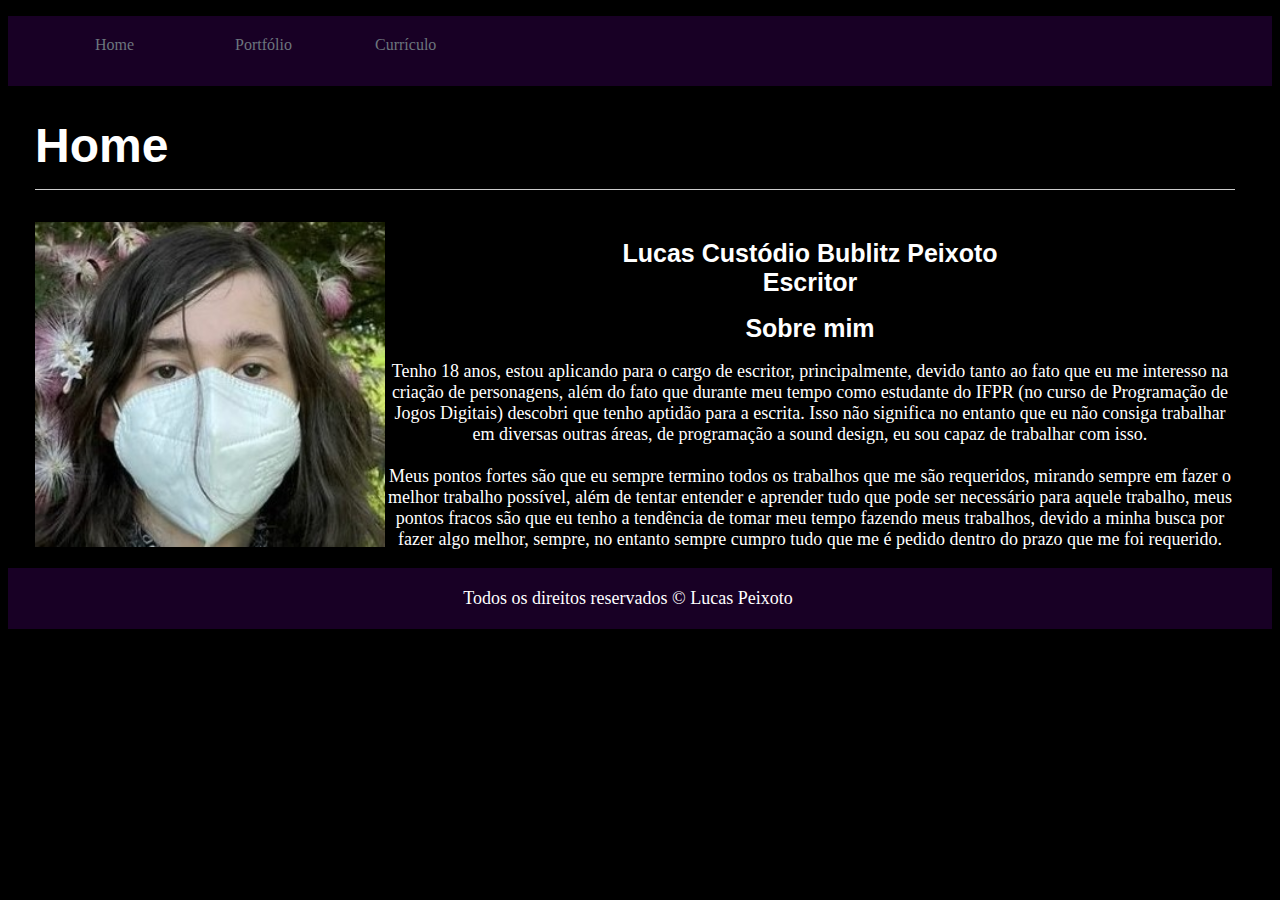
<file: portfolio/Index.html>
<!DOCTYPE html>
<html lang="Português" dir="ltr">
	<head>
		<title> Lucas Peixoto</title>
		<link rel="stylesheet" href="css/dio.css">
		<link rel="stylesheet" href="css/coiso.css">
		<meta charset="utf-8">
	</head>

	<body>
		<header>
			<div class="container">
					<nav class="menu">
						<ul>
							<li><a href=Index.html>Home</a></li>
							<li><a href=Portfolio.html>Portfólio</a></li>
							<li><a href=curriculo.html>Currículo</a></li>
							</ul>
					</nav>
			</div>
		</header>	
		<section class="home">
			<main class="container">
				<div class="title">
					<H1>Home</H1>
				</div>
					<div class="Geral">
					<div class="Indeximg">
					<img src="img/me mata.jpg">
					</div>
					<div class="Index">
					<h1>Lucas Custódio Bublitz Peixoto<br>Escritor</h1>
					<h1>Sobre mim</h1>
					 <p>Tenho 18 anos, estou aplicando para o cargo de escritor, principalmente, devido tanto ao fato que eu me interesso na criação de personagens, além do fato que durante meu tempo como estudante do IFPR (no curso de Programação de Jogos Digitais) descobri que tenho aptidão para a escrita. Isso não significa no entanto que eu não consiga trabalhar em diversas outras áreas, de programação a sound design, eu sou capaz de trabalhar com isso. <br><br> Meus pontos fortes são que eu sempre termino todos os trabalhos que me são requeridos, mirando sempre em fazer o melhor trabalho possível, além de tentar entender e aprender tudo que pode ser necessário para aquele trabalho, meus pontos fracos são que eu tenho a tendência de tomar meu tempo fazendo meus trabalhos, devido a minha busca por fazer algo melhor, sempre, no entanto sempre cumpro tudo que me é pedido dentro do prazo que me foi requerido<!--, tomando todas as medidas necessárias para tal -->.</p> 
					</div>
				</div>
	</main>
	</section>
	<footer>
		<div class="container">
			<p>Todos os direitos reservados © Lucas Peixoto</p>
		</div>
		
	</footer>
</body>
</html>
</file>
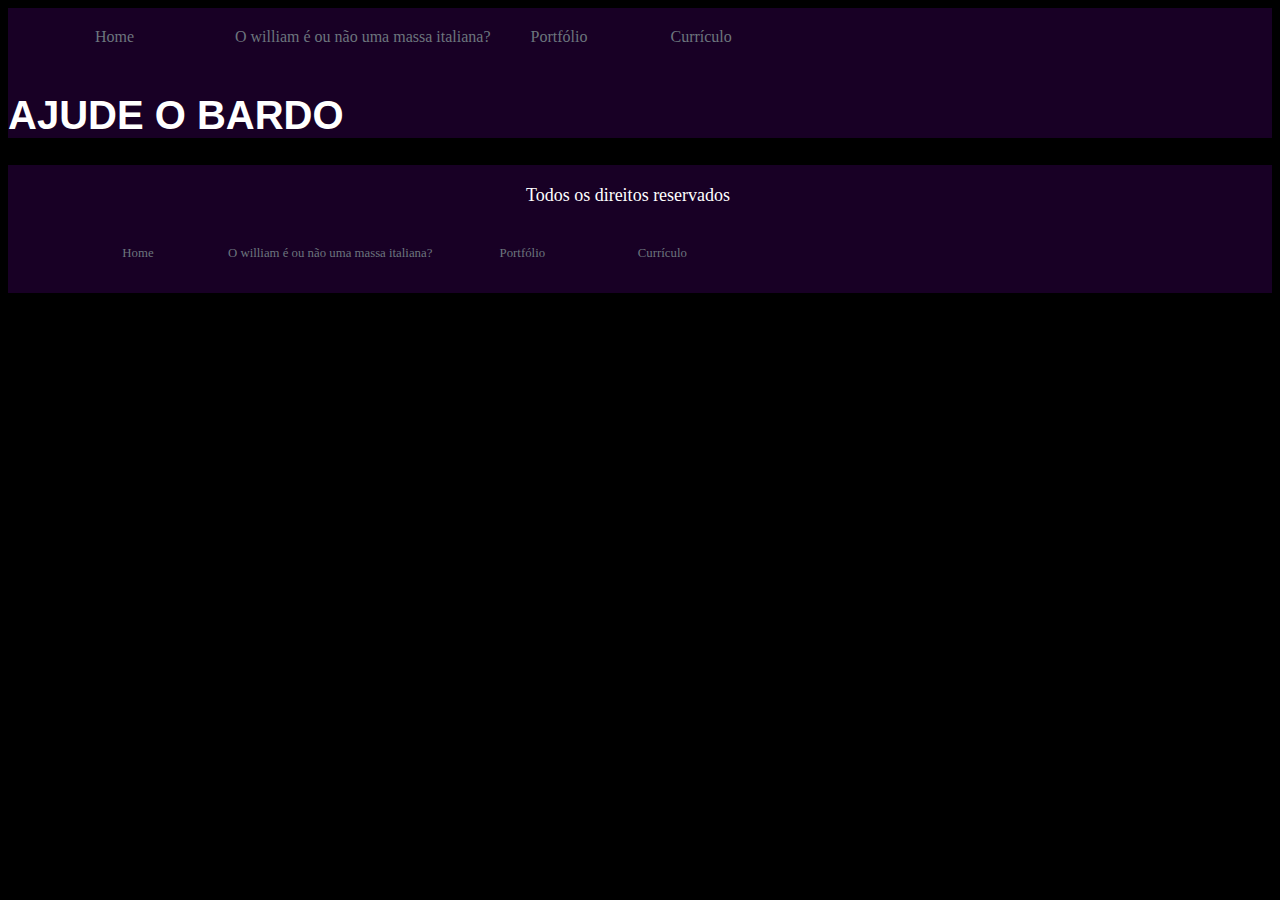
<file: portfolio/atividade.html>
<!DOCTYPE HTML5>
<html lang="Português" dir="ltr">
	<head>
        <meta charset="utf-8">
        <link rel="stylesheet" href="css/dio.css">
		<link rel="stylesheet" href="css/coiso.css">
        <header>
			<div class="container">
					<nav class="menu">
						<ul>
							<li><a href=Index.html>Home</a></li>
							<li><a href=william.html>O william é ou não uma massa italiana?</a></li>
							<li><a href=Portfolio.html>Portfólio</a></li>
							<li><a href=curriculo.html>Currículo</a></li>
							</ul>
					</nav>
			</div>
			<h1>AJUDE O BARDO</h1>
		</header>	
    </head>
    <body>
        <section>

        </section>
        <footer>
			<div class="container">
				<p>Todos os direitos reservados</p>
				<nav class="menu">
				<ul>
					<li><a href=index.html>Home</a></li>
					<li><a href=william.html>O william é ou não uma massa italiana?</a></li>
					<li><a href=portfolio.html>Portfólio</a></li>
					<li><a href=curriculo.html>Currículo</a></li>
				</ul>
				</nav>
			</div>
			
		</footer>
    </body>
</file>
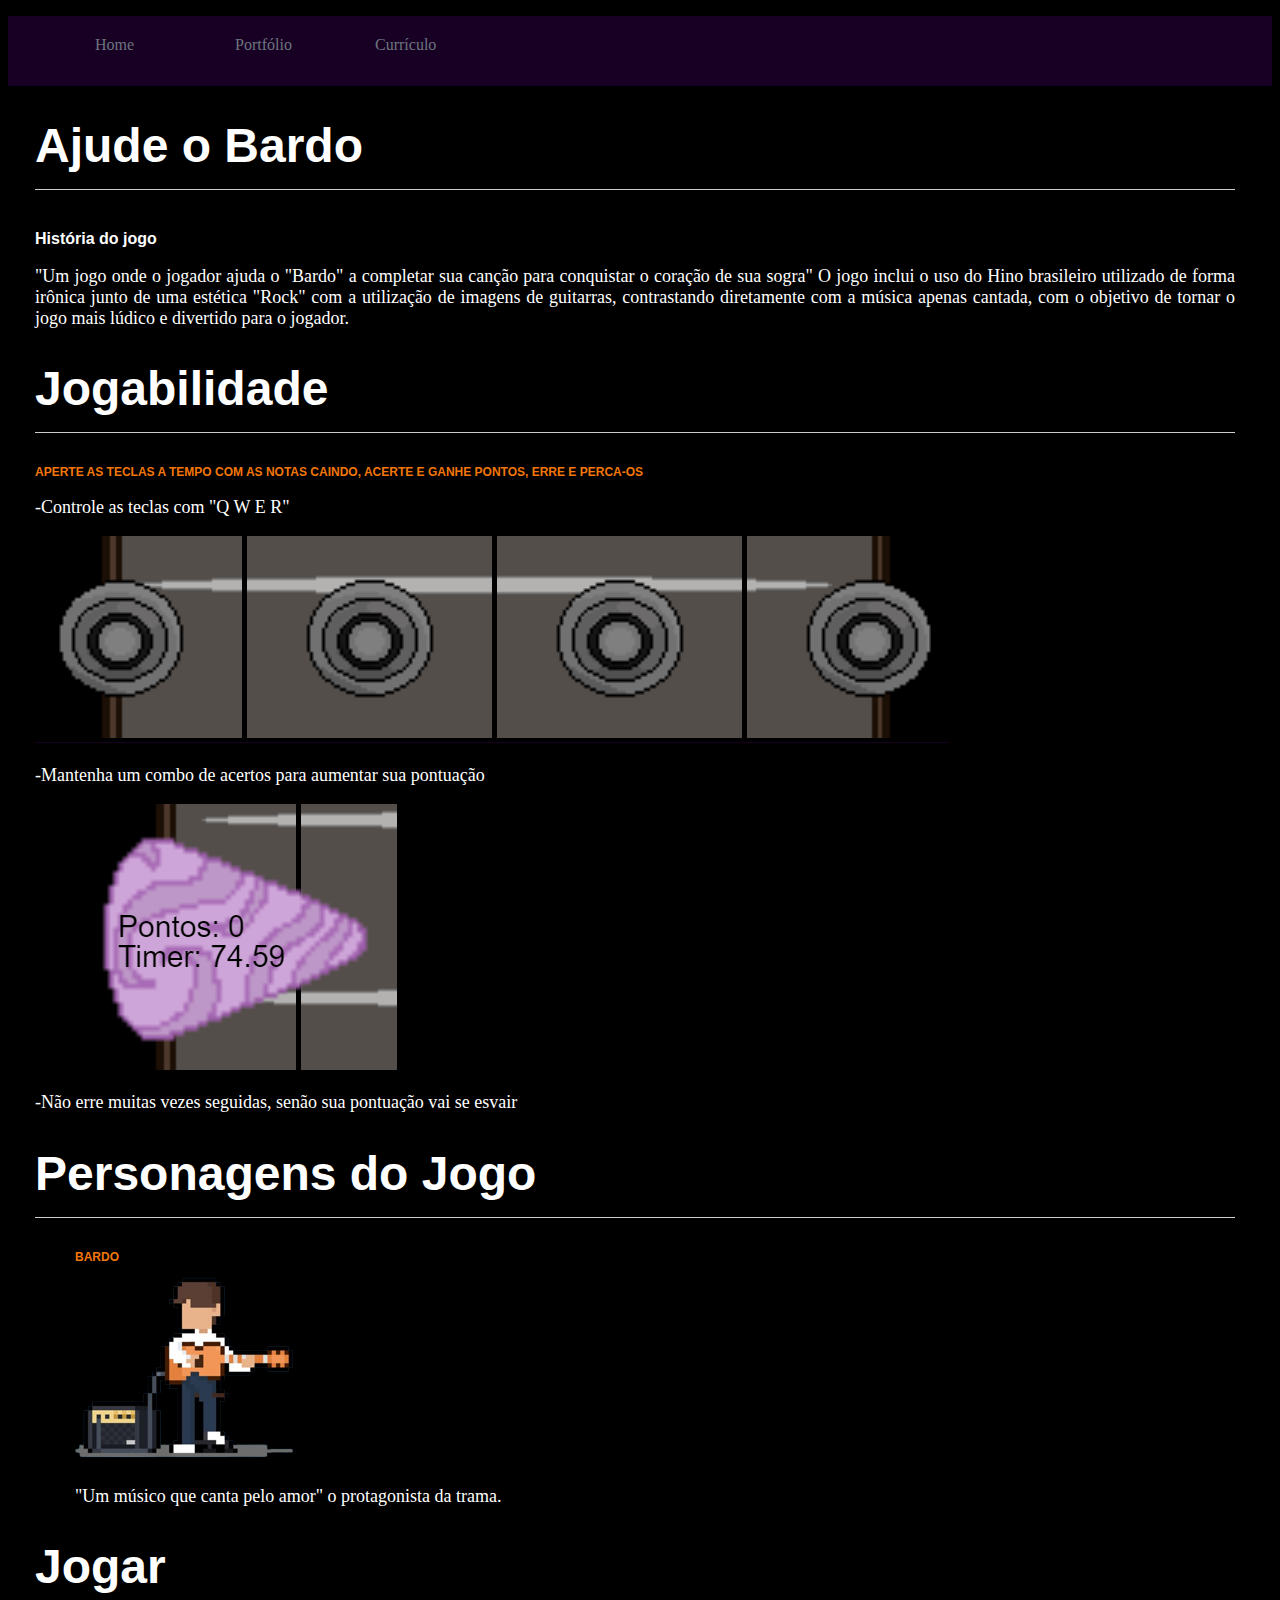
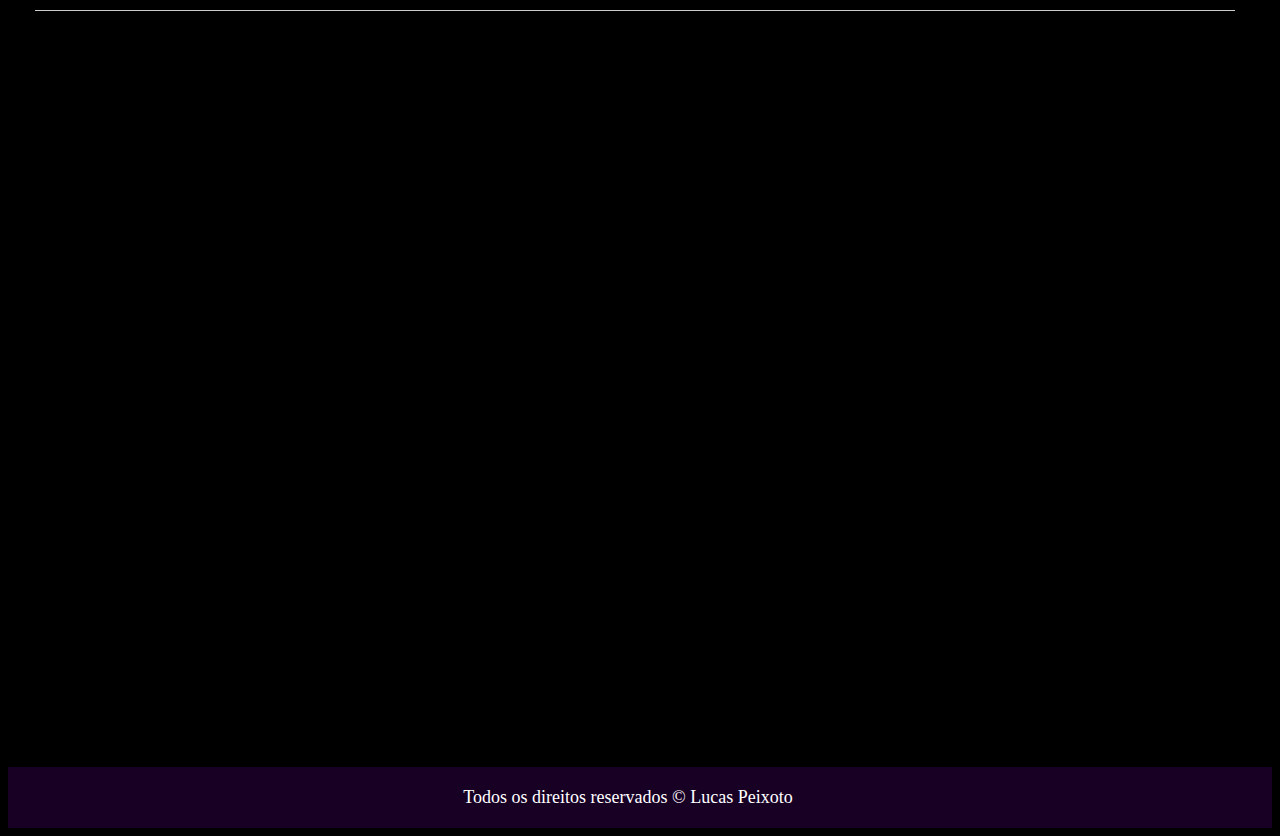
<file: portfolio/Bardo-Explica.html>
<!DOCTYPE html>
<html lang="Português" dir="ltr">
	<head>
		<title> Meus Jogos </title>
		<link rel="stylesheet" href="css/dio.css">
		<link rel="stylesheet" href="css/coiso.css">
		<meta charset="utf-8">
	</head>

	<body>
		<header>
			<div class="container">
					<nav class="menu">
						<ul>
							<li><a href=Index.html>Home</a></li>
							<li><a href=Portfolio.html>Portfólio</a></li>
							<li><a href=curriculo.html>Currículo</a></li>
							</ul>
					</nav>
			</div>
		</header>	
		<section class="home">
			<main class="container">
				<div class="title">
				<h1>Ajude o Bardo</h1>
		
		<h2>História do jogo</h2>
		<p> "Um jogo onde o jogador ajuda o "Bardo" a completar sua canção para conquistar o coração de sua sogra" O jogo inclui o uso do Hino brasileiro utilizado de forma irônica junto de uma estética "Rock" com a utilização de imagens de guitarras, contrastando diretamente com a música apenas cantada, com o objetivo de tornar o jogo mais lúdico e divertido para o jogador.</p>
		<h1>Jogabilidade</h1>
		<h3>Aperte as teclas a tempo com as notas caindo, acerte e ganhe pontos, erre e perca-os</h3>

			<p> -Controle as teclas com "Q W E R"</p>
			<img src="img/Boto.png">
			<p> -Mantenha um combo de acertos para aumentar sua pontuação</p>
			<img src="img/HUD.png">
			<p> -Não erre muitas vezes seguidas, senão sua pontuação vai se esvair</p>
		</ul>
		<h1>Personagens do Jogo</h1>
		<ul>
			<h3>Bardo</h3>
			<img src="img/Bardo.png">
			<p> "Um músico que canta pelo amor" o protagonista da trama.</p>
		</ul>

		
		<h1>Jogar</h1>
		<canvas id="canvas" width="1000" height="720"></canvas>
		<script src="script/extra.js" charset="utf-8"></script>
		<script src="script/nomezasso.js" charset="utf-8"></script>
		</div>
	</main>
	</section>
		<footer>
			<div class="container">
				<p>Todos os direitos reservados © Lucas Peixoto</p>
			</div>
		</footer>
	</body>
</html>
</file>
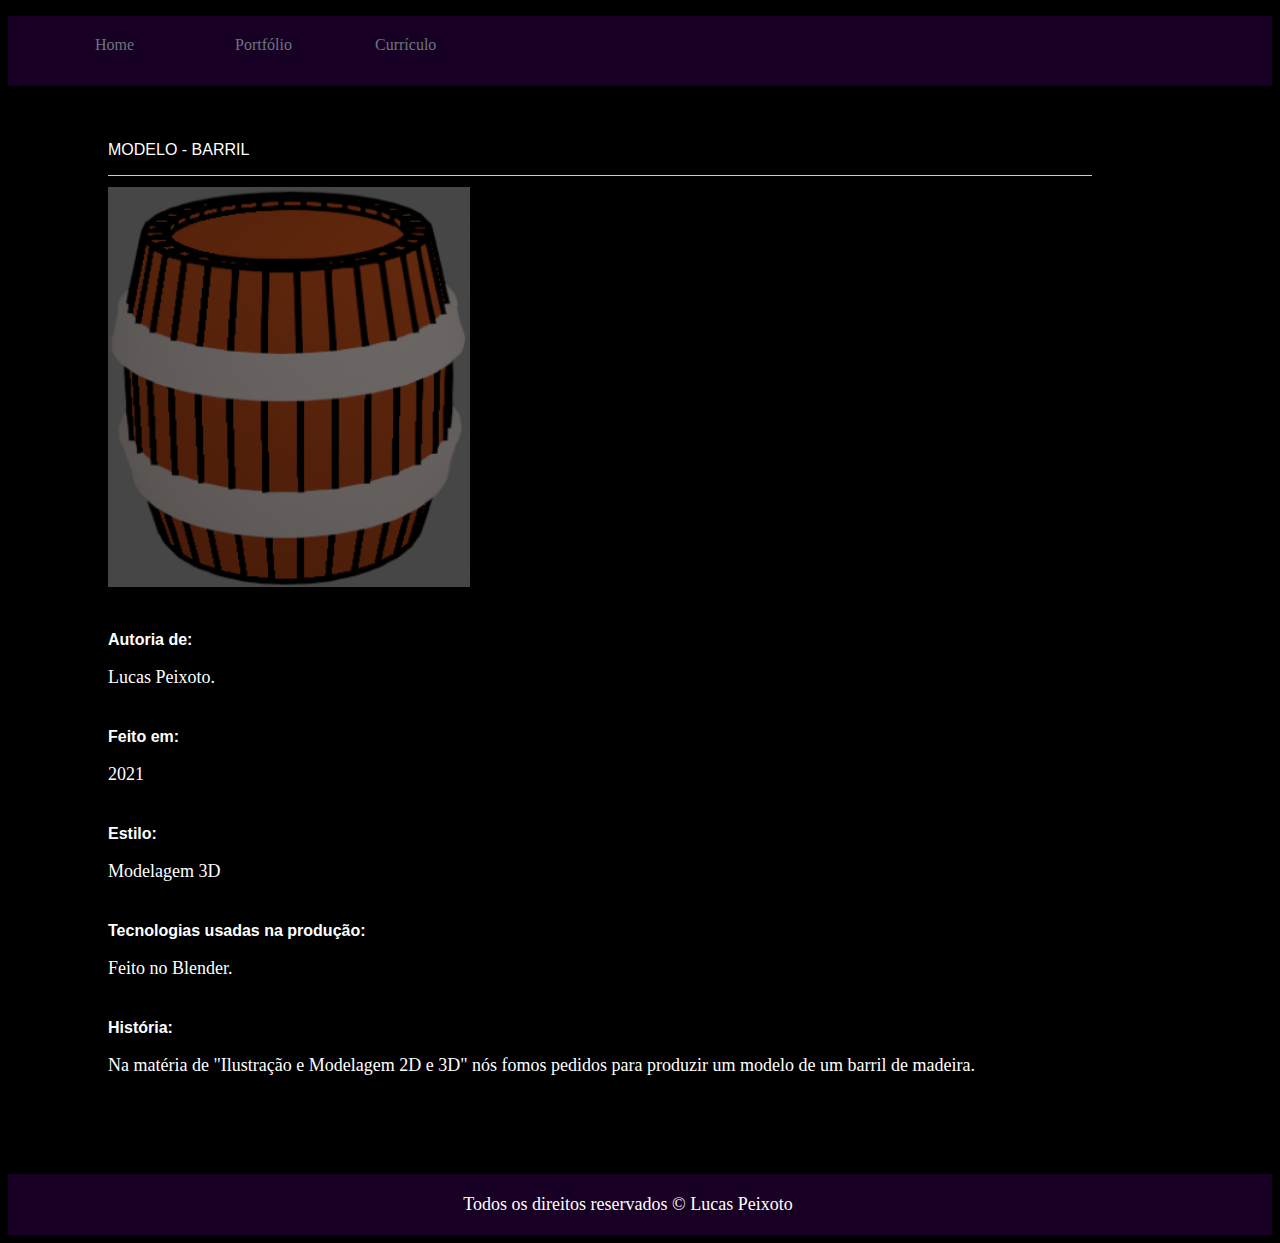
<file: portfolio/Barroco-Explica.html>
<!DOCTYPE html>
<html lang="Português" dir="ltr">
	<head>
		<title> Meus Jogos </title>
		<link rel="stylesheet" href="css/dio.css">
		<link rel="stylesheet" href="css/coiso.css">
		<meta charset="utf-8">
	</head>

	<body>
		<header>
			<div class="container">
					<nav class="menu">
						<ul>
							<li><a href=Index.html>Home</a></li>
							<li><a href=Portfolio.html>Portfólio</a></li>
							<li><a href=curriculo.html>Currículo</a></li>
							</ul>
					</nav>
			</div>
		</header>	
		<section class="main">
			<main class="Explica">
				<div class="title">
				<h1>Modelo - Barril</h1>
                </div>
                <img src="img/Barroco.png">
                
                <h2>Autoria de:</h2> 
                <p> Lucas Peixoto.</p>
                <h2>Feito em: </h2>
                <p>2021</p>
                <h2>Estilo: </h2>
                <p>Modelagem 3D</p>
                <h2>Tecnologias usadas na produção: </h2>
                <p>Feito no Blender.</p>
                <h2>História: </h2>
                <p>Na matéria de "Ilustração e Modelagem 2D e 3D" nós fomos pedidos para produzir um modelo de um barril de madeira.</p>

            </main>
        </section>
        <footer>
			<div class="container">
				<p>Todos os direitos reservados © Lucas Peixoto</p>
			</div>
			
		</footer>
	</body>
</html>
</file>
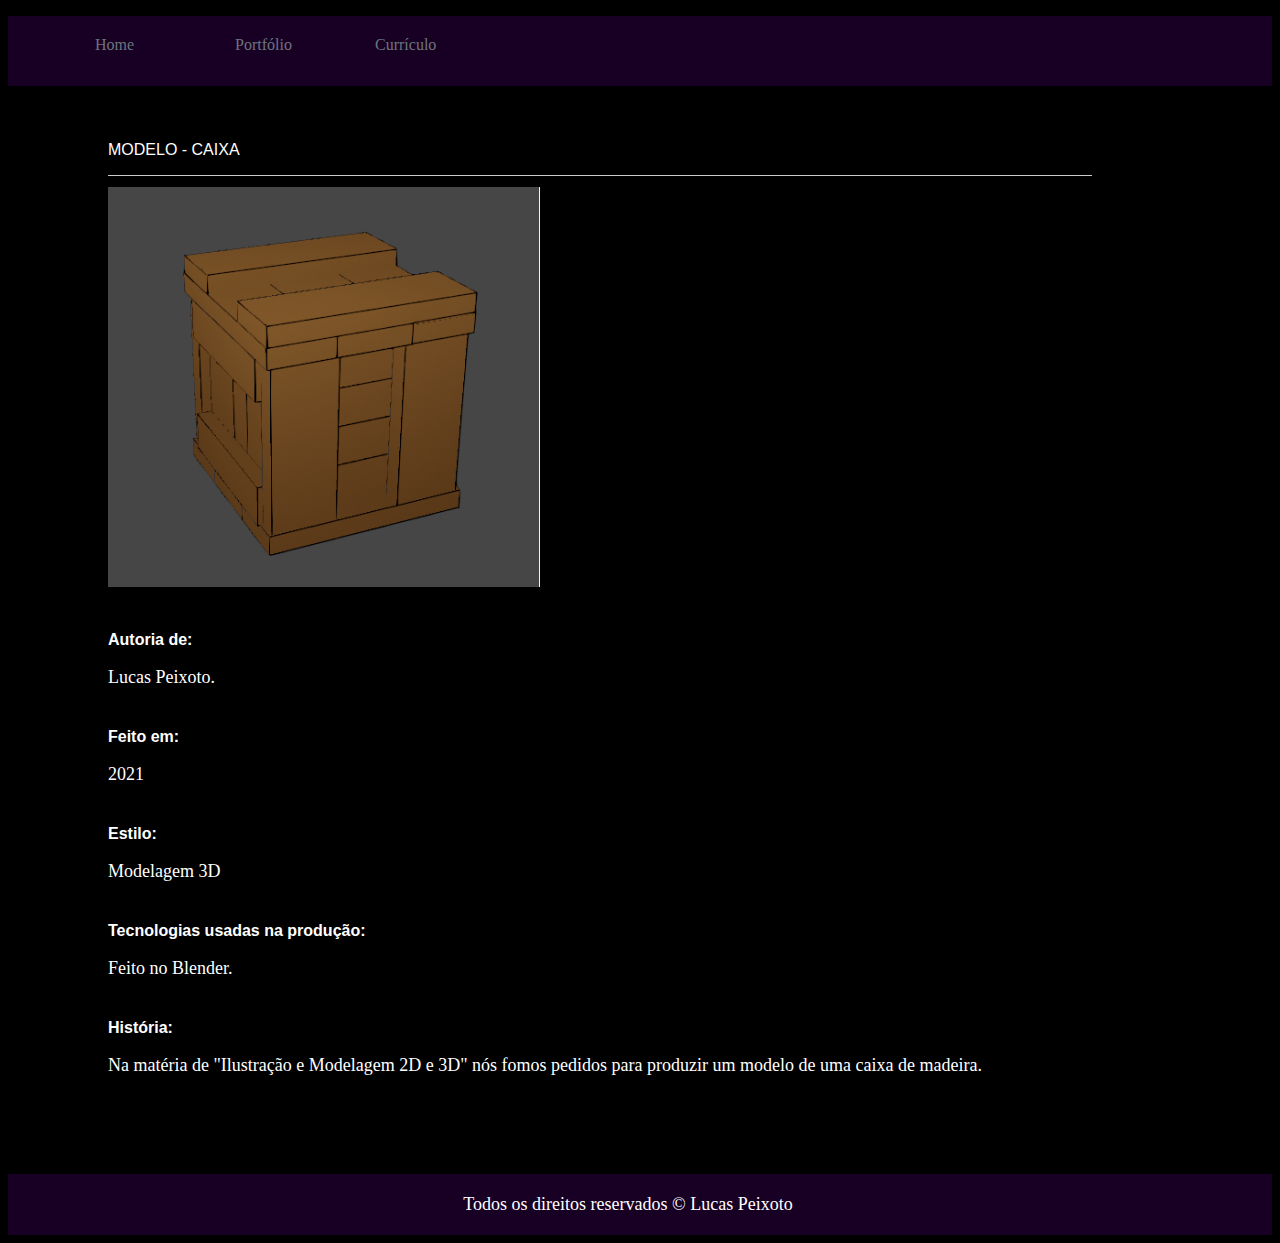
<file: portfolio/Caixote-Explica.html>
<!DOCTYPE html>
<html lang="Português" dir="ltr">
	<head>
		<title> Meus Jogos </title>
		<link rel="stylesheet" href="css/dio.css">
		<link rel="stylesheet" href="css/coiso.css">
		<meta charset="utf-8">
	</head>

	<body>
		<header>
			<div class="container">
					<nav class="menu">
						<ul>
							<li><a href=Index.html>Home</a></li>
							<li><a href=Portfolio.html>Portfólio</a></li>
							<li><a href=curriculo.html>Currículo</a></li>
							</ul>
					</nav>
			</div>
		</header>	
		<section class="main">
			<main class="Explica">
				<div class="title">
				<h1>Modelo - Caixa</h1>
                </div>
                <img src="img/Caixote.png">
                
                <h2>Autoria de:</h2> 
                <p> Lucas Peixoto.</p>
                <h2>Feito em: </h2>
                <p>2021</p>
                <h2>Estilo: </h2>
                <p>Modelagem 3D</p>
                <h2>Tecnologias usadas na produção: </h2>
                <p>Feito no Blender.</p>
                <h2>História: </h2>
                <p>Na matéria de "Ilustração e Modelagem 2D e 3D" nós fomos pedidos para produzir um modelo de uma caixa de madeira.</p>

            </main>
        </section>
        <footer>
			<div class="container">
				<p>Todos os direitos reservados © Lucas Peixoto</p>
			</div>
			
		</footer>
	</body>
</html>
</file>
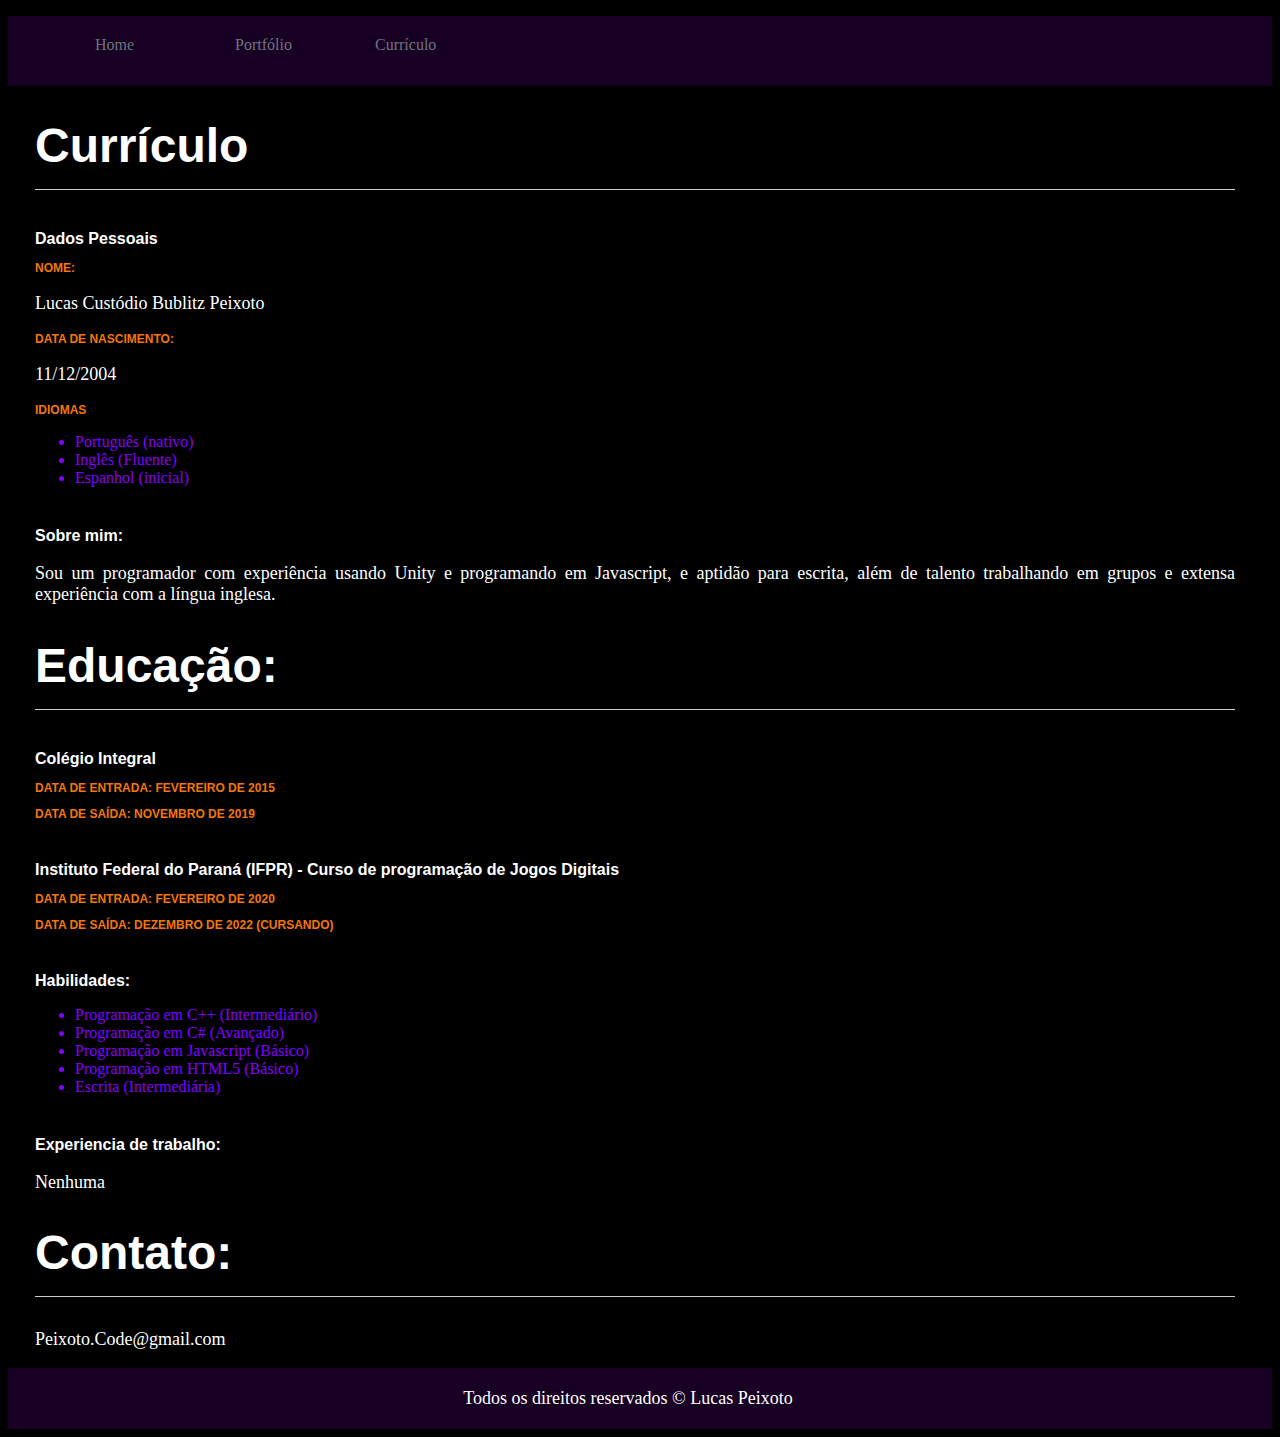
<file: portfolio/curriculo.html>
<!DOCTYPE html>
<html lang="Português" dir="ltr">
	<head>
		<title> Lucas Peixoto - pagina razoavel </title>
		<link rel="stylesheet" href="css/dio.css">
		<link rel="stylesheet" href="css/coiso.css">
		<meta charset="utf-8">
	</head>

	<body>
		<header>
			<div class="container">
					<nav class="menu">
						<ul>
							<li><a href=Index.html>Home</a></li>
							<li><a href=Portfolio.html>Portfólio</a></li>
							<li><a href=curriculo.html>Currículo</a></li>
							</ul>
					</nav>
			</div>
		</header>	
		<section class="home">
			<main class="container">
				<div class="title">
				<h1>Currículo</h1>
			
		<h2>Dados Pessoais</h2>
		<h3>Nome:</h3>
		<p>Lucas Custódio Bublitz Peixoto</p>
		
		<h3>Data de Nascimento:</h3>
		<p>11/12/2004</p>
		
		<h3>Idiomas</h3>
		<ul>
		<li> Português (nativo)</li>
		<li> Inglês (Fluente)</li>
		<li> Espanhol (inicial)</li>
		</ul>

		<h2>Sobre mim:</h2>
		<p> Sou um programador com experiência usando Unity e programando em Javascript, e aptidão para escrita, além de talento trabalhando em grupos e extensa experiência com a língua inglesa.</p>
		
		<h1>Educação:</h1>

		<h2>Colégio Integral</h2>
		<h3>Data de Entrada: Fevereiro de 2015</h3>
		<h3>Data de Saída: Novembro de 2019</h3>
		<h2>Instituto Federal do Paraná (IFPR) - Curso de programação de Jogos Digitais</h2>
		<h3>Data de Entrada: Fevereiro de 2020</h3>
		<h3>Data de Saída: Dezembro de 2022 (Cursando)</h3>

		<h2>Habilidades:</h2>
		<ul>
			<li>Programação em C++ (Intermediário)</li>
			<li>Programação em C# (Avançado)</li>
			<li>Programação em Javascript (Básico)</li>
			<li>Programação em HTML5 (Básico)</li>
			<li>Escrita (Intermediária)</li>
		</ul>
		<h2>Experiencia de trabalho:</h2>
		<p>Nenhuma</p>
		
		<h1>Contato:</h1>
		<p>Peixoto.Code@gmail.com</p>
		</div>
	</main>
	</section>
	<footer>
		<div class="container">
			<p>Todos os direitos reservados © Lucas Peixoto</p>
		</div>
		
	</footer>
</body>
</html>
</file>
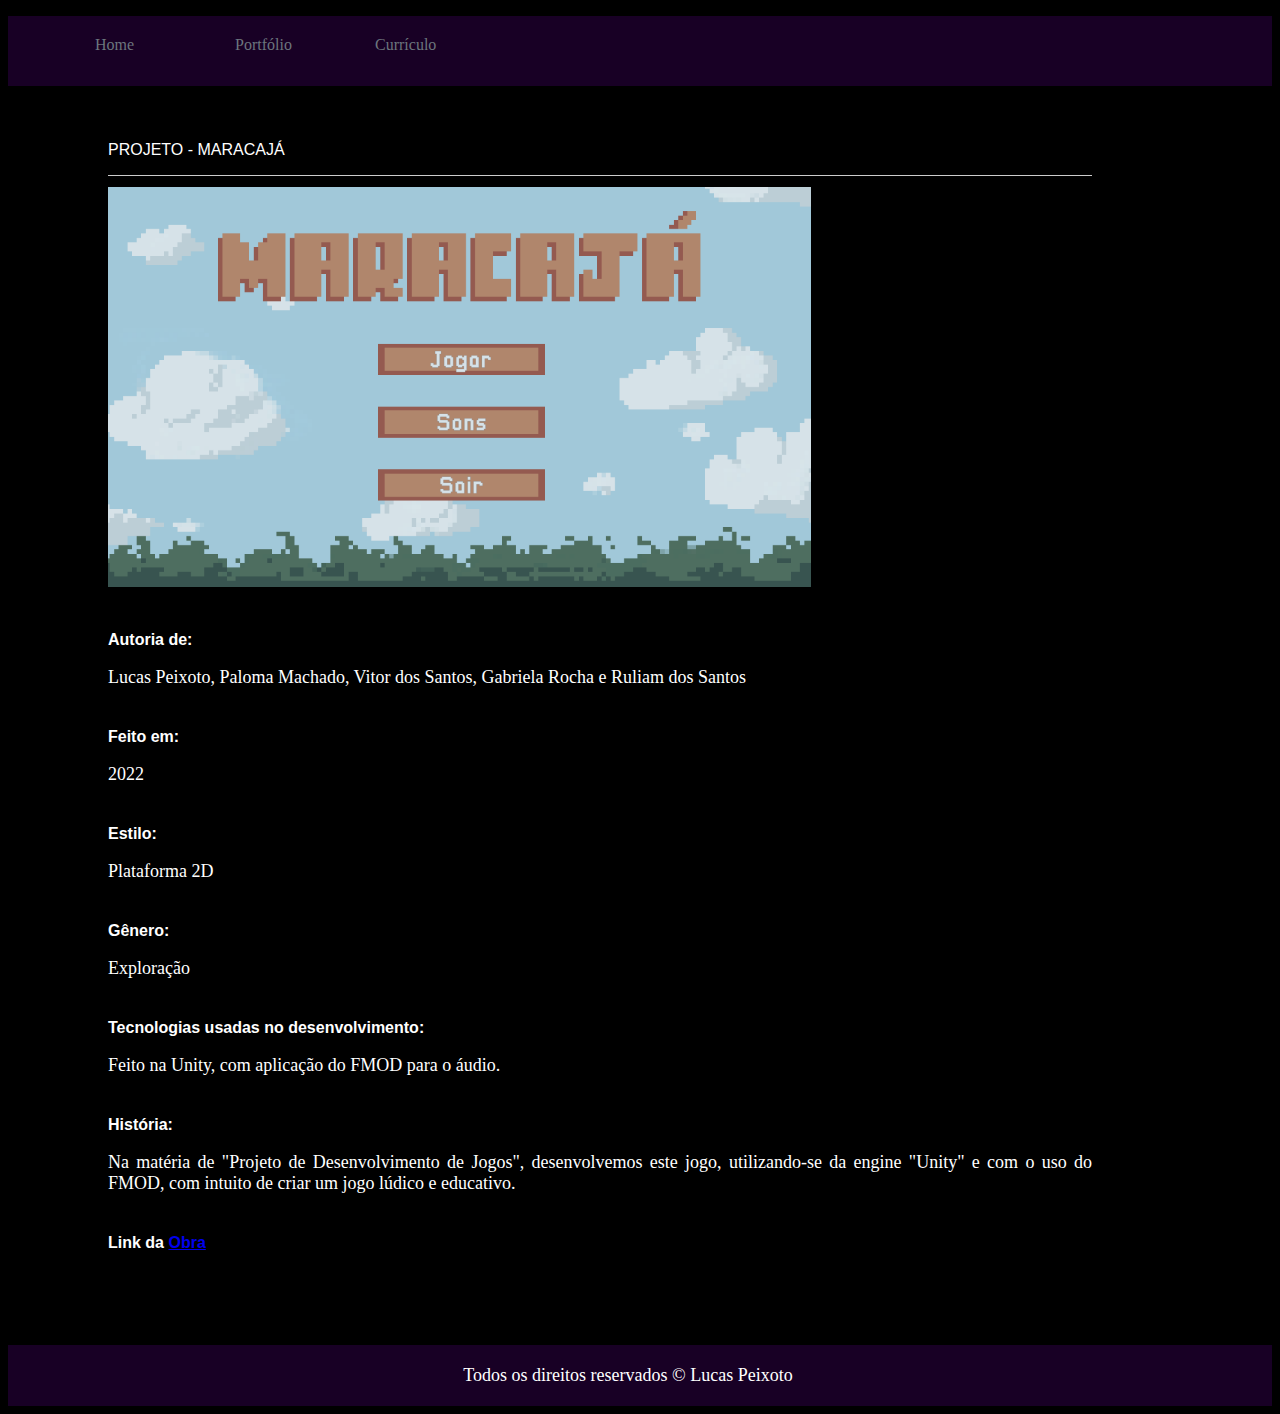
<file: portfolio/Maracaja-Explica.html>
<!DOCTYPE html>
<html lang="Português" dir="ltr">
	<head>
		<title> Meus Jogos </title>
		<link rel="stylesheet" href="css/dio.css">
		<link rel="stylesheet" href="css/coiso.css">
		<meta charset="utf-8">
	</head>

	<body>
		<header>
			<div class="container">
					<nav class="menu">
						<ul>
							<li><a href=Index.html>Home</a></li>
							<li><a href=Portfolio.html>Portfólio</a></li>
							<li><a href=curriculo.html>Currículo</a></li>
							</ul>
					</nav>
			</div>
		</header>	
		<section class="main">
			<main class="Explica">
				<div class="title">
				<h1>Projeto - Maracajá</h1>
                </div>
                <img src="img/Maracaja.png">
                
                <h2>Autoria de:</h2> 
                <p> Lucas Peixoto, Paloma Machado, Vitor dos Santos, Gabriela Rocha e Ruliam dos Santos</p>
                <h2>Feito em: </h2>
                <p>2022</p>
                <h2>Estilo: </h2>
                <p>Plataforma 2D</p>
                <h2>Gênero: </h2>
                <p>Exploração</p>
                <h2>Tecnologias usadas no desenvolvimento: </h2>
                <p>Feito na Unity, com aplicação do FMOD para o áudio.</p>
                <h2>História: </h2>
                <p>Na matéria de "Projeto de Desenvolvimento de Jogos", desenvolvemos este jogo, utilizando-se da engine "Unity" e com o uso do FMOD, com intuito de criar um jogo lúdico e educativo.</p>
                <h2>Link da <a href="https://github.com/OdisBy/Maracaja"> Obra</a></h2>
            </main>
        </section>
        <footer>
			<div class="container">
				<p>Todos os direitos reservados © Lucas Peixoto</p>
			</div>
			
		</footer>
	</body>
</html>
</file>
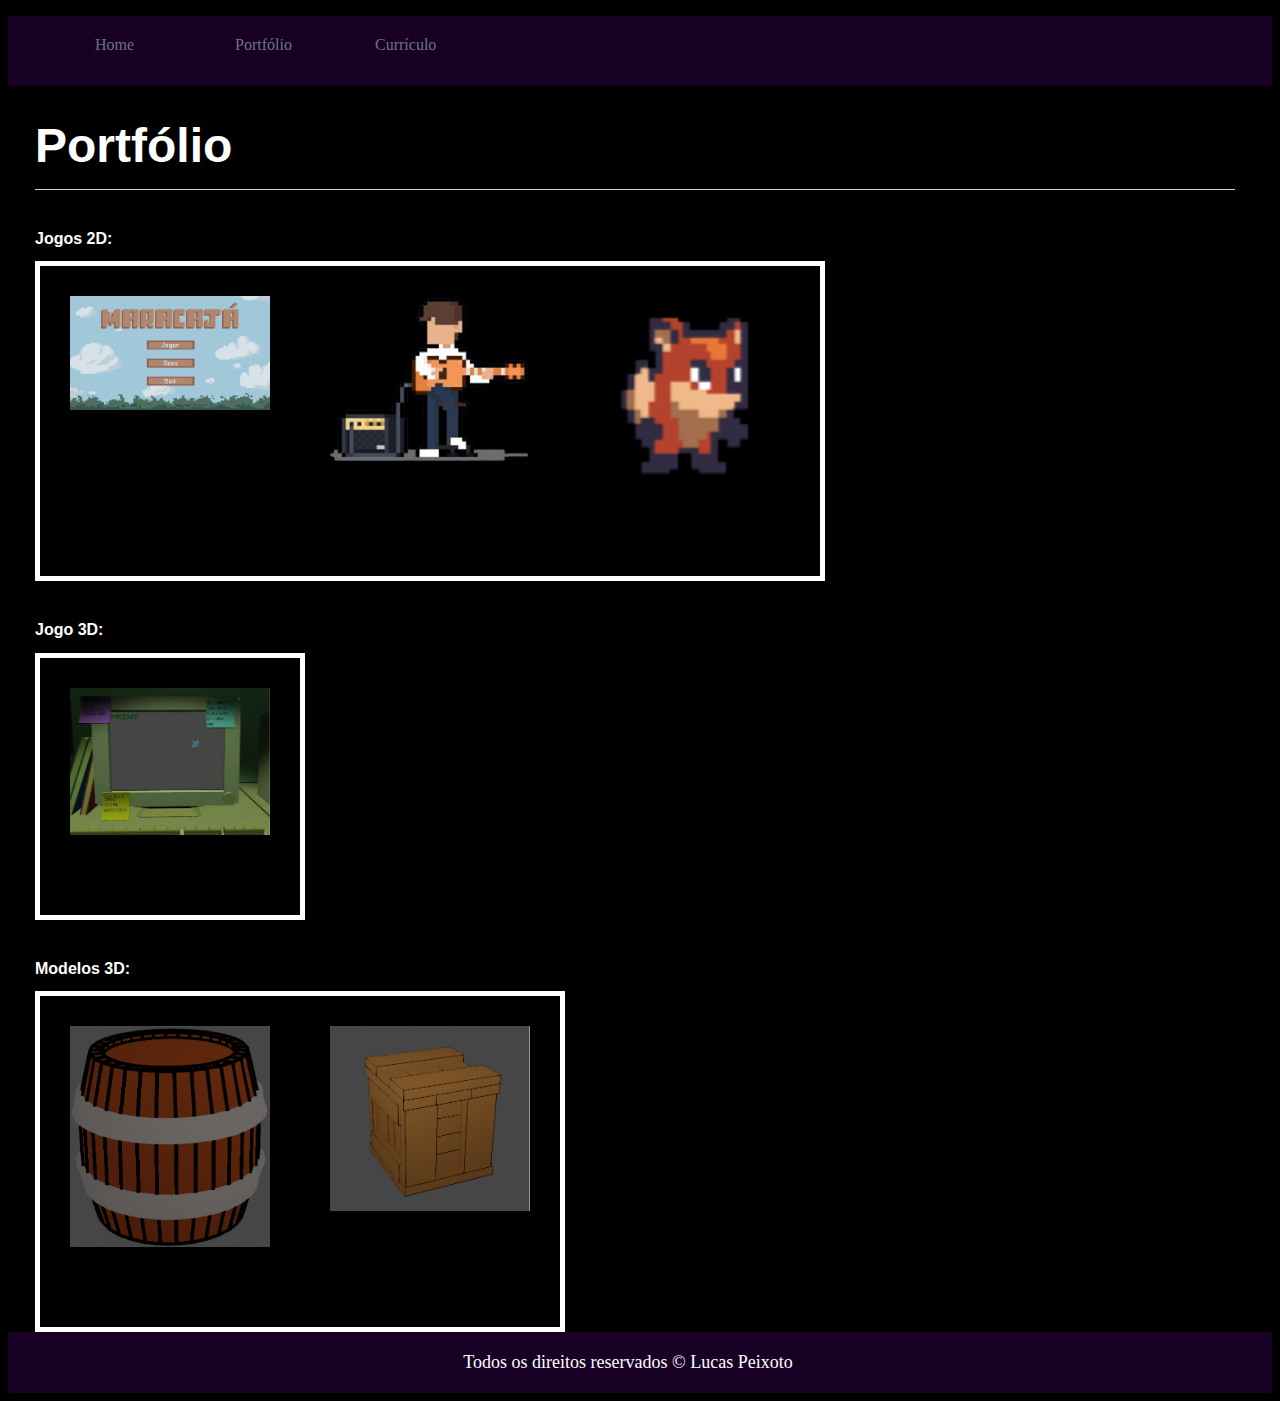
<file: portfolio/Portfolio.html>
<!DOCTYPE html>
<html lang="Português" dir="ltr">
	<head>
		<title> Lucas Peixoto - portfolio </title>
		<link rel="stylesheet" href="css/dio.css">
		<link rel="stylesheet" href="css/coiso.css">
		<meta charset="utf-8">
	</head>

	<body>
		<header>
			<div class="container">
					<nav class="menu">
						<ul>
							<li><a href=Index.html>Home</a></li>
							<li><a href=Portfolio.html>Portfólio</a></li>
							<li><a href=curriculo.html>Currículo</a></li>
							</ul>
					</nav>
			</div>
		</header>	
		<section class="home">
			<main class="container">
				<div class="title">
					<H1>Portfólio</H1>
					<h2>Jogos 2D:</h2>
			<div class="box">
					<div class="imagemPF">
						<a href="Maracaja-Explica.html" target="_blank" onclick="window.open(this.href,this.target,'width=1080,height=800');return false;">
						<img src="img/Maracaja.png"></a>
						<div id="comentario">Maracaja</div>
					</div>
					<!-- maracaja -->
					<div class="imagemPF">
						<a href=Bardo-Explica.html target="_blank" onclick="window.open(this.href,this.target,'width=1080,height=800');return false;">
						<img src="img/Bardo.png"></a>
						<div id="comentario">Ajude o Bardo</div>
					</div>
					<!-- bardo -->
					<div class="imagemPF">
						<a href=Zoomo-Explica.html target="_blank" onclick="window.open(this.href,this.target,'width=1080,height=800');return false;">
							<img src="img/Zoomo.png"></a>
						<div id="comentario">Zoomo</div>
					</div>
					<!-- zoomo -->
			</div>
			<h2>Jogo 3D:</h2>
			<div class="box">
				<div class="imagemPF">
					<a href=Weeb-Explica.html target="_blank" onclick="window.open(this.href,this.target,'width=1080,height=800');return false;">
						<img src="img/Weeb.png"></a>
					<div id="comentario">Satellitando</div>
				</div>
				<!-- Jogo do satelite -->
			</div>
					<h2>Modelos 3D:</h2>
			<div class="box">
					<div class="imagemPF">
						<a href=Barroco-Explica.html target="_blank" onclick="window.open(this.href,this.target,'width=1080,height=800');return false;">
							<img src="img/Barroco.png"></a>
						<div id="comentario">Barril</div>
					</div>
					<div class="imagemPF">
						<a href=Caixote-Explica.html target="_blank" onclick="window.open(this.href,this.target,'width=1080,height=800');return false;">
							<img src="img/Caixote.png"></a>
						<div id="comentario">Caixa</div>
					</div>
			</div>
					</div>
				</main>
				</section>
				<footer>
					<div class="container">
						<p>Todos os direitos reservados © Lucas Peixoto</p>
					</div>		
			</footer>
	</body>
</html>
</file>
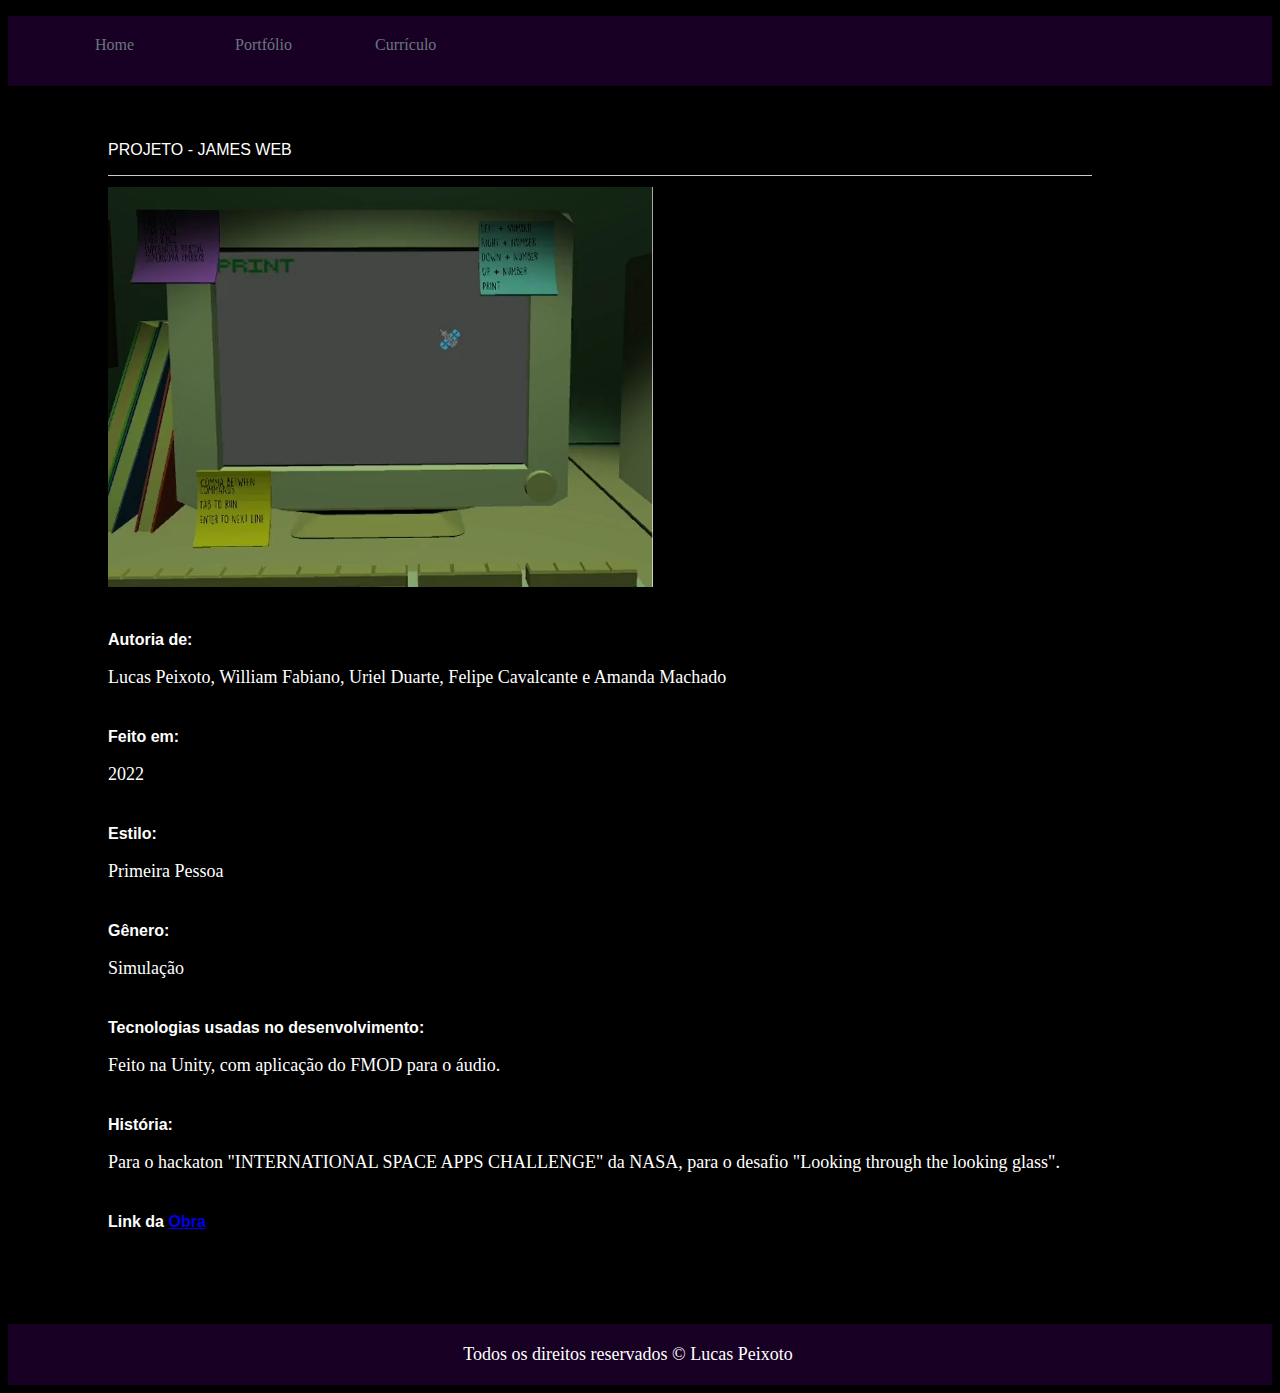
<file: portfolio/Weeb-Explica.html>
<!DOCTYPE html>
<html lang="Português" dir="ltr">
	<head>
		<title> Meus Jogos </title>
		<link rel="stylesheet" href="css/dio.css">
		<link rel="stylesheet" href="css/coiso.css">
		<meta charset="utf-8">
	</head>

	<body>
		<header>
			<div class="container">
					<nav class="menu">
						<ul>
							<li><a href=Index.html>Home</a></li>
							<li><a href=Portfolios.html>Portfólio</a></li>
							<li><a href=curriculo.html>Currículo</a></li>
							</ul>
					</nav>
			</div>
		</header>	
		<section class="main">
			<main class="Explica">
				<div class="title">
				<h1>Projeto - James Web</h1>
                </div>
                <img src="img/Weeb.png">
                
                <h2>Autoria de:</h2> 
                <p> Lucas Peixoto, William Fabiano, Uriel Duarte, Felipe Cavalcante e Amanda Machado</p>
                <h2>Feito em: </h2>
                <p>2022</p>
                <h2>Estilo: </h2>
                <p>Primeira Pessoa</p>
                <h2>Gênero: </h2>
                <p>Simulação</p>
                <h2>Tecnologias usadas no desenvolvimento: </h2>
                <p>Feito na Unity, com aplicação do FMOD para o áudio.</p>
                <h2>História: </h2>
                <p>Para o hackaton "INTERNATIONAL SPACE APPS CHALLENGE" da NASA, para o desafio "Looking through the looking glass".</p>
                <h2>Link da <a href="https://drive.google.com/drive/folders/1N_VE0Ijel2JaD9dlAzR-lOSbtXynS6eQ"> Obra</a></h2>
            </main>
        </section>
        <footer>
			<div class="container">
				<p>Todos os direitos reservados © Lucas Peixoto</p>
			</div>
			
		</footer>
        </body>
    </html>
</file>
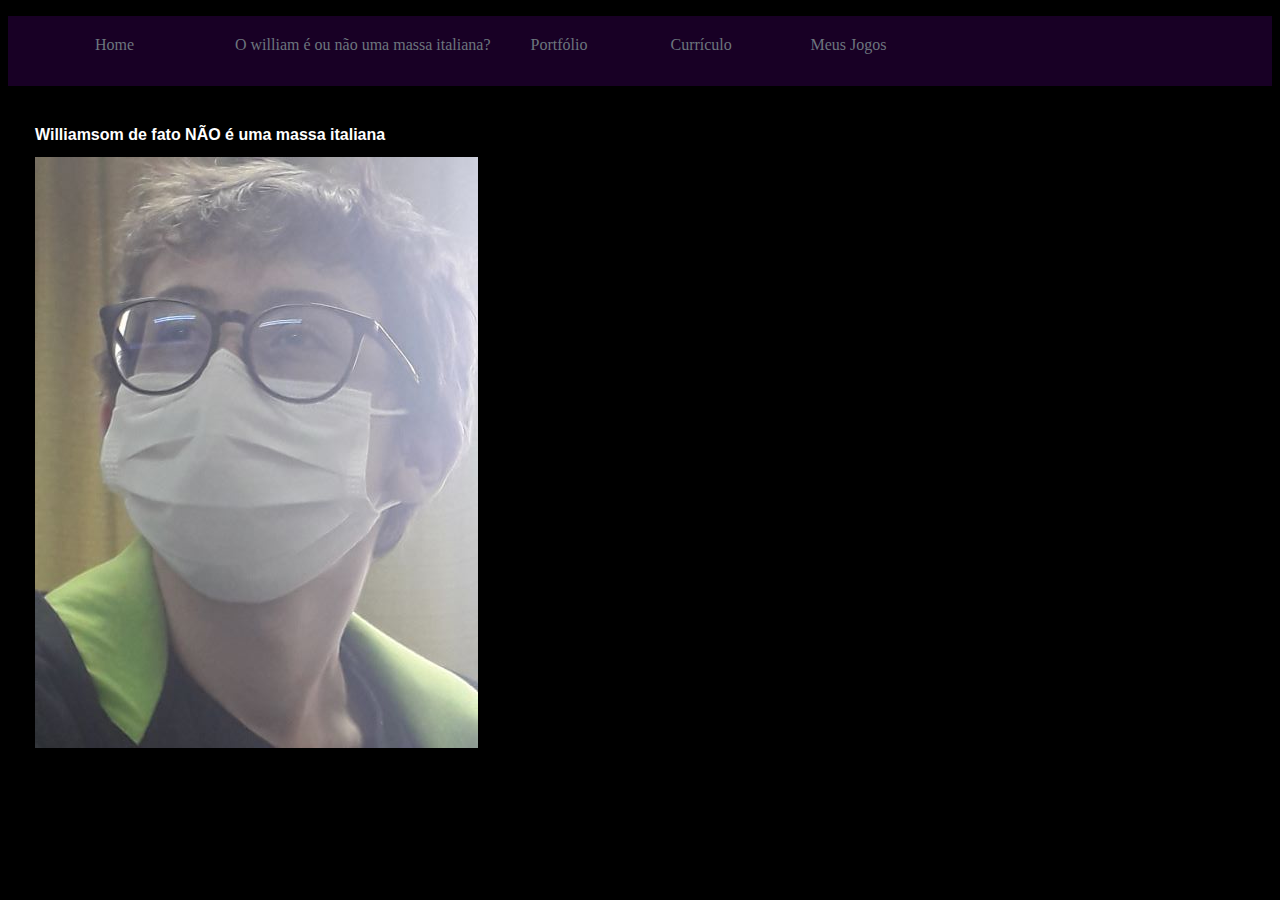
<file: portfolio/William.html>
<!DOCTYPE html>
<html lang="Português" dir="ltr">
	<head>
		<title> Lucas Peixoto - templo de nosso deus </title>
		<link rel="stylesheet" href="css/dio.css">
		<link rel="stylesheet" href="css/coiso.css">
		<meta charset="utf-8">
	</head>

	<body>
		<header>
			<div class="container">
					<nav class="menu">
						<ul>
							<li><a href=Index.html>Home</a></li>
							<li><a href=william.html>O william é ou não uma massa italiana?</a></li>
							<li><a href=Portfolio.html>Portfólio</a></li>
							<li><a href=curriculo.html>Currículo</a></li>
							<li><a href=Bardo-Explica.html>Meus Jogos</a></li>
							</ul>
					</nav>
			</div>
		</header>	
		<section class="home">
			<main class="container">
				<div class="title">
					<H2>Williamsom de fato NÃO é uma massa italiana</H2>
					<img src="img/lenda - Copia.jpg">
	</main>
	</section>
		<h6>O William NÃO é uma massa italiana</h6>
	</body>
</html>
</file>
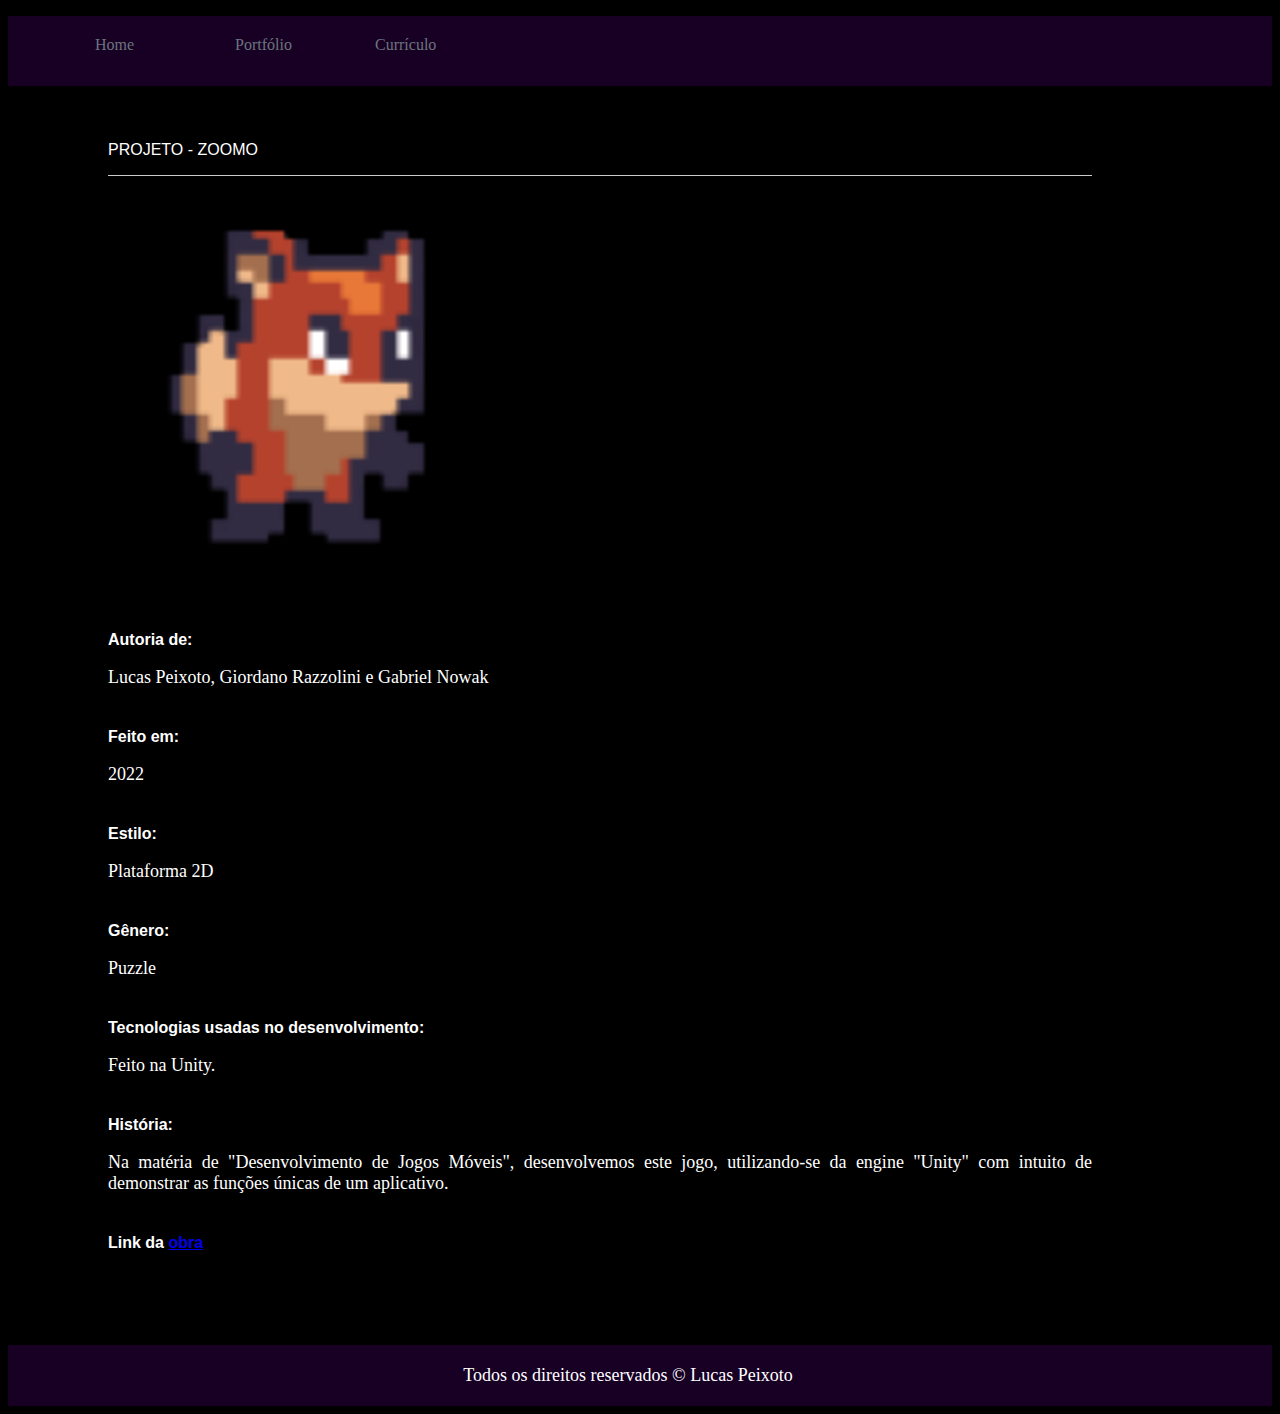
<file: portfolio/Zoomo-Explica.html>
<!DOCTYPE html>
<html lang="Português" dir="ltr">
	<head>
		<title> Meus Jogos </title>
		<link rel="stylesheet" href="css/dio.css">
		<link rel="stylesheet" href="css/coiso.css">
		<meta charset="utf-8">
	</head>

	<body>
		<header>
			<div class="container">
					<nav class="menu">
						<ul>
							<li><a href=Index.html>Home</a></li>
							<li><a href=Portfolio.html>Portfólio</a></li>
							<li><a href=curriculo.html>Currículo</a></li>
							</ul>
					</nav>
			</div>
		</header>	
		<section class="main">
			<main class="Explica">
				<div class="title">
				<h1>Projeto - Zoomo</h1>
                </div>
                <img src="img/Zoomo.png">
                
                <h2>Autoria de:</h2> 
                <p> Lucas Peixoto, Giordano Razzolini e Gabriel Nowak</p>
                <h2>Feito em: </h2>
                <p>2022</p>
                <h2>Estilo: </h2>
                <p>Plataforma 2D</p>
                <h2>Gênero: </h2>
                <p>Puzzle</p>
                <h2>Tecnologias usadas no desenvolvimento: </h2>
                <p>Feito na Unity.</p>
                <h2>História: </h2>
                <p>Na matéria de "Desenvolvimento de Jogos Móveis", desenvolvemos este jogo, utilizando-se da engine "Unity" com intuito de demonstrar as funções únicas de um aplicativo.</p>
                <h2>Link da <a href="https://drive.google.com/file/d/1zxj34N6W8hVPbFFO2aGuypd76j81O_ft/view?usp=share_link">obra</a></h2>
            </main>
        </section>
        <footer>
			<div class="container">
				<p>Todos os direitos reservados © Lucas Peixoto</p>
			</div>
		</footer>
        </body>
    </html>
</file>
<file: portfolio/css/dio.css>
header{
    min-height: 70px;
    background-color: #180025;
    width: 100%;
}
.menu ul{
    display: flex;
    justify-content: flex-start;
    list-style: none;
}
.menu li{
    padding:20px;
    min-width:100px;
}
.menu a:link{
    color: #6c757d;
    text-decoration: none;
}
.menu a:visited{
    color: #a6b3bf;
    text-decoration: none;
}
.menu a:active{
    color: #6c757d;
    text-decoration: none;
}
.container{
    max-width: 1200px;
    margin: auto;
    width: 100%;
    padding-left: 20px;
    padding-right: 30px;
}
.container p{
    text-align: center;
}
.title h1{
    font-size: 3em;
    border-bottom: #ccc 1px solid;
    padding-bottom: 1rem;
}
.home p{
    text-align: justify;
}
footer{
    background-color: #180025;
    font-size: .8em;
    position: static;
    width: 100%;
    bottom: 0;
}
footer p{
    text-align: center;
    line-height: 25px;
}
footer .container{
    display:inline-block;
    text-align: center;
}
footer.menu a{
    color: #6c757d;
}
.box{
    margin:auto;
    top:0;
    left:0;
    right:0;
    bottom:5px;
    border: 5px solid white;
    display: inline-flex;
}
.imagemPF img{
        float: left;
        padding: 30px;
        width: 200px;
        transition: all 0.5s;
        cursor: pointer;
}
.imagemPF :hover{
    -webkit-transform: scale(1.5);
    transform: scale(1.5);
}
.imagemPF:hover #comentario{
    opacity:1;
}
#comentario{
    /* position: relative; */
    top: -100px;
    text-align: center;
    bottom: 0px;
    padding:0px;
    line-height:50px;
    color: rgb(255, 255, 255);
    display: Legacy;
    width:200px;
    opacity:0;
    transition: opacity .2s linear;
    background-color: #180025;
    font-weight: 700;
    text-shadow: 0 1px 3px #180025;
    line-height:50px;
    overflow: hidden;
    }
.Geral{
    display: flex;
}
.Indeximg img{
    width: 350px;
    border-right: 50px;
    border-left: 50px;
}
.Index h1{
    text-align: center;
    font-size: 25px;
}
.Index h2{
    text-align: center;
    font-size: 20px;
}
.Index p{
    text-align: center;
    top: -100px;
    bottom: 0px;
    padding: 0px;
}
</file>
<file: portfolio/css/coiso.css>
body{
    background-color: black;
}
h1{
    color: white;
    font-family: sans-serif;
    font-size: 40px;
}
h2{
    color: white;
    font-size: 16px;
    font-family: sans-serif;
    margin-top: 40px;
}
h3{
    color: #f27609;
    font-size: 12px;
    font-family: sans-serif;
    text-transform:uppercase;
}
ul{
    color: rgb(132, 0, 255);
}
il{
    color: rgb(132, 0, 255);
}
p{
    color: white;
    font-style: normal 100;
    font-size: 18px;
    text-align: justify;
}

.Explica{
    padding: 15px 180px 80px 100px;
}

.Explica img{
    justify-content: center;
    height: 400px;
    margin-right: 20px;
}
.Explica h1{
    color: white;
    font-weight: normal;
}
.Explica h1{
    color: white;
    font-size: 16px;
    text-transform: uppercase;
    font-weight: normal;
    margin-top: 40px;
}
</file>
